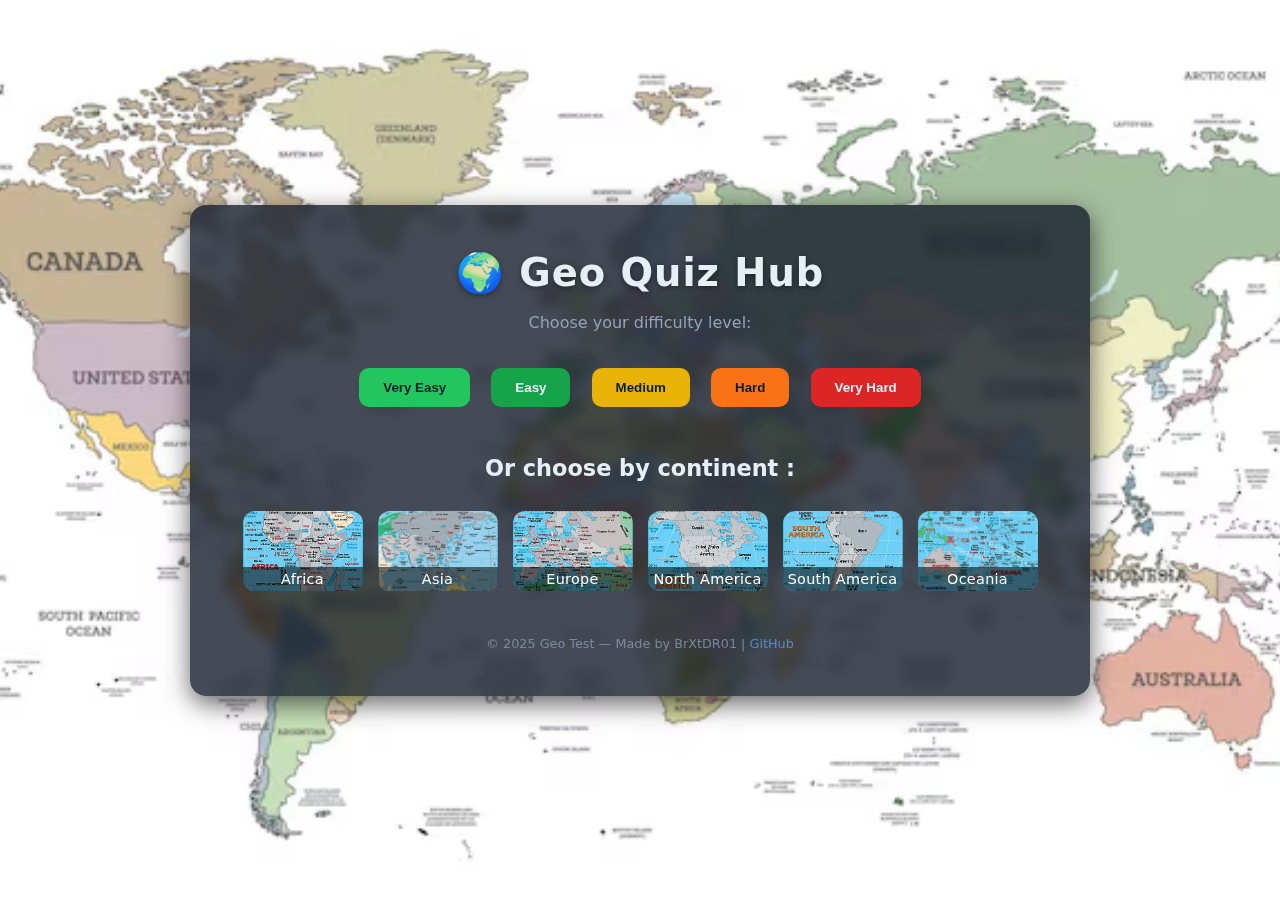
<file: index.html>
<!DOCTYPE html>
<html lang="fr">
<head>
<meta charset="UTF-8">
<meta name="viewport" content="width=device-width, initial-scale=1">
<title>Geo Quiz Hub</title>
<style>
:root {
  --bg-overlay: rgba(17, 24, 39, 0.78);
  --text-light: #e6eef6;
  --text-muted: #94a3b8;
}
* {
  box-sizing: border-box;
  margin: 0;
  padding: 0;
}
body {
  font-family: Inter, system-ui, -apple-system, "Segoe UI", Roboto, Arial, sans-serif;
  background-image: url('map.jpg');
  background-size: cover;
  background-position: center;
  background-repeat: no-repeat;
  background-attachment: fixed;
  min-height: 100vh;
  display: flex;
  justify-content: center;
  align-items: center;
  padding: 20px;
  animation: fadeIn 1.2s ease-in;
}

/* Fade-in animation */
@keyframes fadeIn {
  from { opacity: 0; transform: translateY(20px); }
  to { opacity: 1; transform: translateY(0); }
}

.container {   
  background: var(--bg-overlay);
  backdrop-filter: blur(6px);
  padding: 45px 35px;
  border-radius: 16px;
  text-align: center;
  box-shadow: 0 8px 26px rgba(0,0,0,0.6);
  max-width: 900px;
  width: 100%;
}

h1 {
  font-size: 2.4rem;
  margin-bottom: 18px;
  color: var(--text-light);
  letter-spacing: 1px;
  text-shadow: 0 2px 6px rgba(0,0,0,0.4);
  animation: glow 2s ease-in-out infinite alternate;
}
@keyframes glow {
  from { text-shadow: 0 0 8px rgba(59,130,246,0.4); }
  to { text-shadow: 0 0 20px rgba(59,130,246,0.9); }
}

p {
  color: var(--text-muted);
  margin-bottom: 28px;
  font-size: 1rem;
}

button {
  padding: 12px 24px;
  margin: 8px;
  border-radius: 10px;
  font-weight: 700;
  cursor: pointer;
  border: none;
  transition: transform .2s, box-shadow .2s, opacity .2s;
}
button:hover {
  transform: translateY(-3px);
  box-shadow: 0 4px 15px rgba(0,0,0,0.3);
  opacity: 0.95;
}

/* Couleurs des niveaux */
button.very-easy { background:#22c55e; color:#07202b; }
button.easy { background:#16a34a; color:#e6eef6; }
button.medium { background:#eab308; color:#07202b; }
button.hard { background:#f97316; color:#07202b; }
button.very-hard { background:#dc2626; color:#e6eef6; }

/* Continent section */
h2 {
  margin-top: 40px;
  color: var(--text-light);
  font-weight: 600;
  font-size: 1.4rem;
}
.continents {
  display: flex;
  flex-wrap: wrap;
  justify-content: center;
  gap: 15px;
  margin-top: 30px;
}

.continent-card {
  width: 120px;
  height: 80px;
  border-radius: 12px;
  overflow: hidden;
  cursor: pointer;
  transition: transform .2s, box-shadow .2s;
  position: relative;
}
.continent-card img {
  width: 100%;
  height: 100%;
  object-fit: cover;
  display: block;
}
.continent-card span {
  position: absolute;
  bottom: 0;
  left: 0;
  width: 100%;
  background: rgba(0,0,0,0.55);
  color: #fff;
  text-align: center;
  padding: 4px 0;
  font-size: 0.9rem;
  letter-spacing: 0.3px;
}
.continent-card:hover {
  transform: translateY(-5px);
  box-shadow: 0 6px 20px rgba(0,0,0,0.4);
}

/* Footer */
footer {
  margin-top: 45px;
  color: var(--text-muted);
  font-size: 0.8rem;
  opacity: 0.7;
}
footer a {
  color: #60a5fa;
  text-decoration: none;
}
footer a:hover {
  text-decoration: underline;
}

/* Responsive */
@media (max-width: 600px) {
  .container { padding: 30px 20px; }
  h1 { font-size: 1.9rem; }
  .continent-card { width: 100px; height: 70px; }
}
</style>
</head>
<body>
<div class="container">
  <h1>🌍 Geo Quiz Hub</h1>
  <p>Choose your difficulty level:</p>
  <button class="very-easy" onclick="location.href='levels/very-easy-test.html'">Very Easy</button>
  <button class="easy" onclick="location.href='levels/easy-test.html'">Easy</button>
  <button class="medium" onclick="location.href='levels/medium-test.html'">Medium</button>
  <button class="hard" onclick="location.href='levels/hard-test.html'">Hard</button>
  <button class="very-hard" onclick="location.href='levels/very-hard-test.html'">Very Hard</button>

  <h2>Or choose by continent :</h2>
  <div class="continents">
    <div class="continent-card" onclick="location.href='qbc-htmls/africa.html'">
      <img src="imgs/africa.webp" alt="Africa">
      <span>Africa</span>
    </div>
    <div class="continent-card" onclick="location.href='qbc-htmls/asia.html'">
      <img src="imgs/asia.webp" alt="Asia">
      <span>Asia</span>
    </div>
    <div class="continent-card" onclick="location.href='europe.html'">
      <img src="imgs/europe.webp" alt="Europe">
      <span>Europe</span>
    </div>
    <div class="continent-card" onclick="location.href='north-america.html'">
      <img src="imgs/north_america.webp" alt="North America">
      <span>North America</span>
    </div>
    <div class="continent-card" onclick="location.href='south-america.html'">
      <img src="imgs/south_america.webp" alt="South America">
      <span>South America</span>
    </div>
    <div class="continent-card" onclick="location.href='oceania.html'">
      <img src="imgs/oceania.webp" alt="Oceania">
      <span>Oceania</span>
    </div>
    
   
  </div>

  <footer>
    © 2025 Geo Test — Made by BrXtDR01 | <a href="https://github.com/">GitHub</a>
  </footer>
</div>
</body>
</html>
</file>
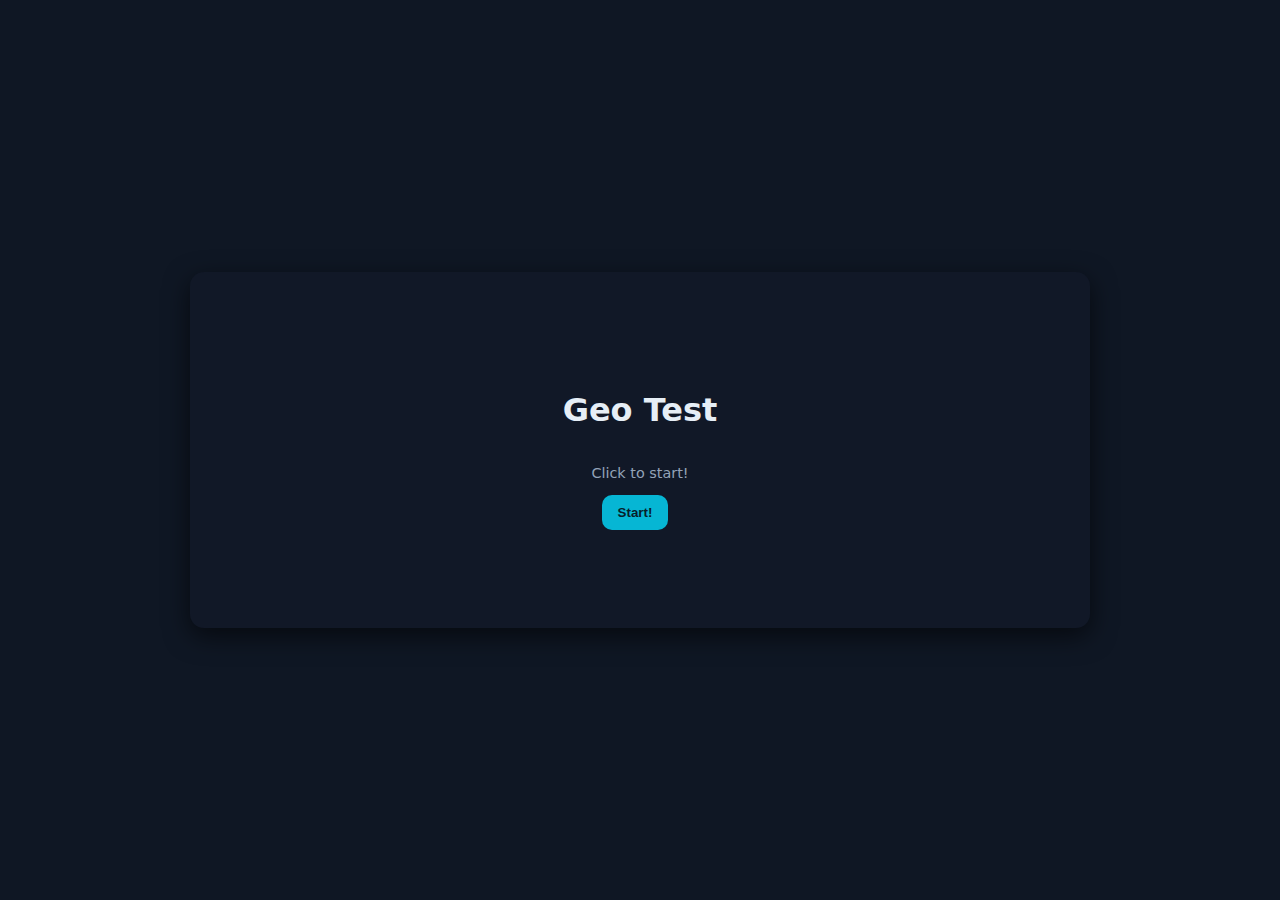
<file: easy-test.html>
<!doctype html>
<html lang="fr">
<head>
  <meta charset="utf-8" />
  <meta name="viewport" content="width=device-width,initial-scale=1" />
  <title>Quiz Géographie</title>

  
  <link rel="stylesheet" href="tests.css">
</head>
<body>
<div class="container">
  <main class="quiz-area" id="quiz-area">
    <!-- ------------------------------
         ÉCRAN DE DÉMARRAGE
         Visible avant le lancement
    --------------------------------- -->
    <div class="center" id="startScreen">
      <h1>Geo Test</h1> 
      <p class="sub">Click to start!</p>
      <button class="btn" id="startBtn">Start!</button>
    </div>

    <!-- ------------------------------
         ÉCRAN PRINCIPAL DU QUIZ
         Contient questions + choix
    --------------------------------- -->
    <div id="quizScreen" style="display:none">
      <div class="header">
        <div class="title">Question <span id="qnum"></span></div>
        <div class="sub" id="timerText">Temps: 0s</div>
      </div>

      <!-- Carte contenant une question -->
      <section class="card">
        <div class="question" id="questionText">...</div>
        <div class="choices" id="choices"></div>
      </section>

      <!-- Boutons navigation -->
      <button class="btn" id="nextBtn">Next →</button>
      <button class="btn ghost" id="skipBtn">Pass</button>

      <!-- Résultats finaux -->
      <div class="results" id="results" style="display:none">
        <div class="score" id="finalScore"></div>
        <div id="finalSummary"></div>
        <button class="btn" id="restartBtn">Restart</button>
      </div>
    </div>
  </main>
</div>


<script src="easy-test.js"></script>
</body>
</html>
</file>
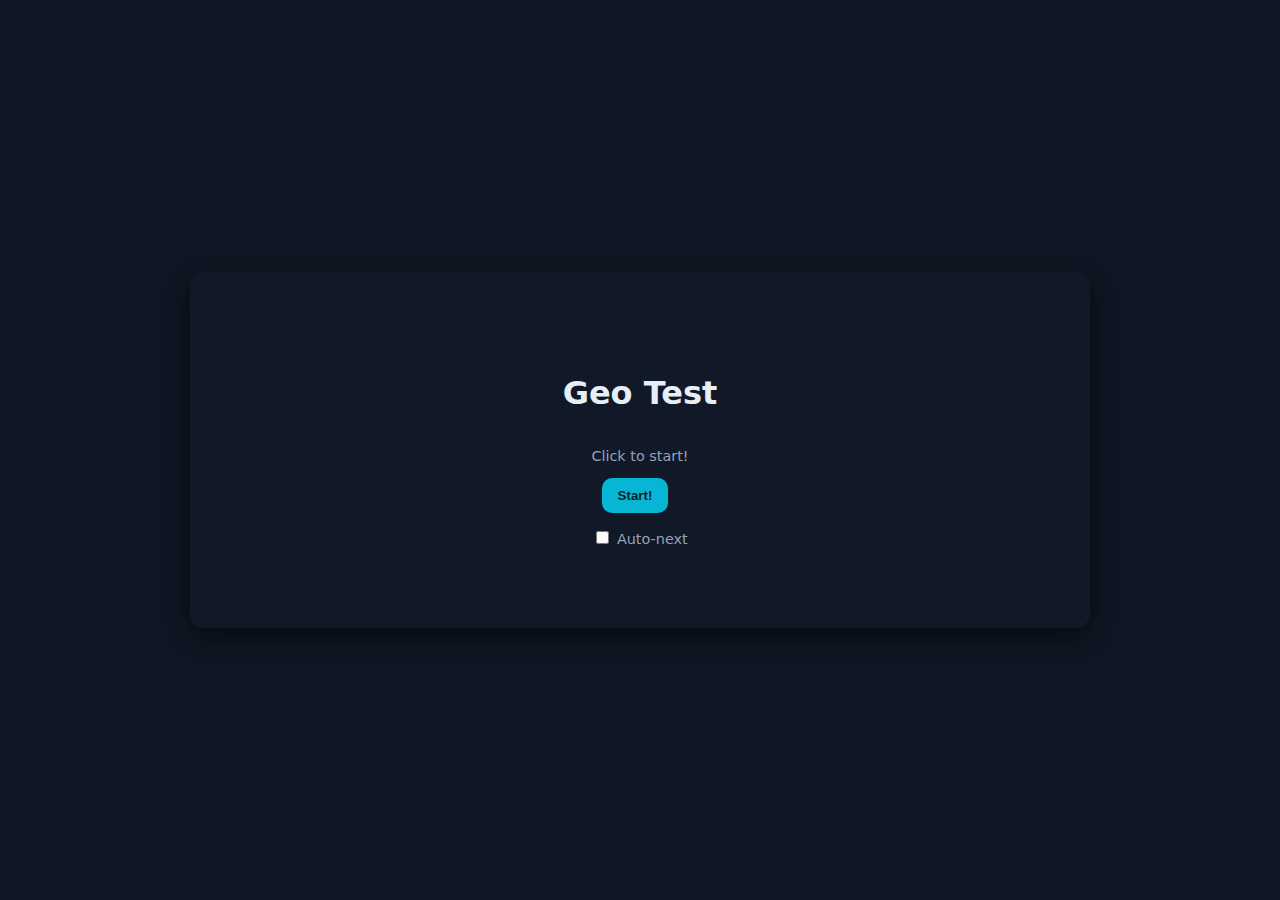
<file: hard-test.html>
<!doctype html>
<html lang="fr">
<head>
  <meta charset="utf-8" />
  <meta name="viewport" content="width=device-width,initial-scale=1" />
  <title>Quiz Géographie</title>
  <link rel="stylesheet" href="tests.css">
</head>
<body>
<div class="container">
  <main class="quiz-area" id="quiz-area">
    <!-- ------------------------------
         ÉCRAN DE DÉMARRAGE
    --------------------------------- -->
    <div class="center" id="startScreen">
      <h1>Geo Test</h1> 
      <p class="sub">Click to start!</p>
      <button class="btn" id="startBtn">Start!</button>

      <!-- Case à cocher Auto-next -->
      <label style="margin-top:15px; font-size:0.9rem; color:var(--muted)">
        <input type="checkbox" id="autoNext">
        Auto-next 
      </label>
    </div>

    <!-- ------------------------------
         ÉCRAN PRINCIPAL DU QUIZ
    --------------------------------- -->
    <div id="quizScreen" style="display:none">
      <div class="header">
        <div class="title">Question <span id="qnum"></span></div>
        <div class="sub" id="timerText">Temps: 0s</div>
      </div>

      <section class="card">
        <div class="question" id="questionText">...</div>
        <div class="choices" id="choices"></div>
      </section>

      <button class="btn" id="nextBtn">Next →</button>
      <button class="btn ghost" id="skipBtn">Pass</button>

      <div class="results" id="results" style="display:none">
        <div class="score" id="finalScore"></div>
        <div id="finalSummary"></div>
        <button class="btn" id="restartBtn">Restart</button>
      </div>
    </div>
  </main>
</div>

<script src="hard-test.js"></script>
</body>
</html>
</file>
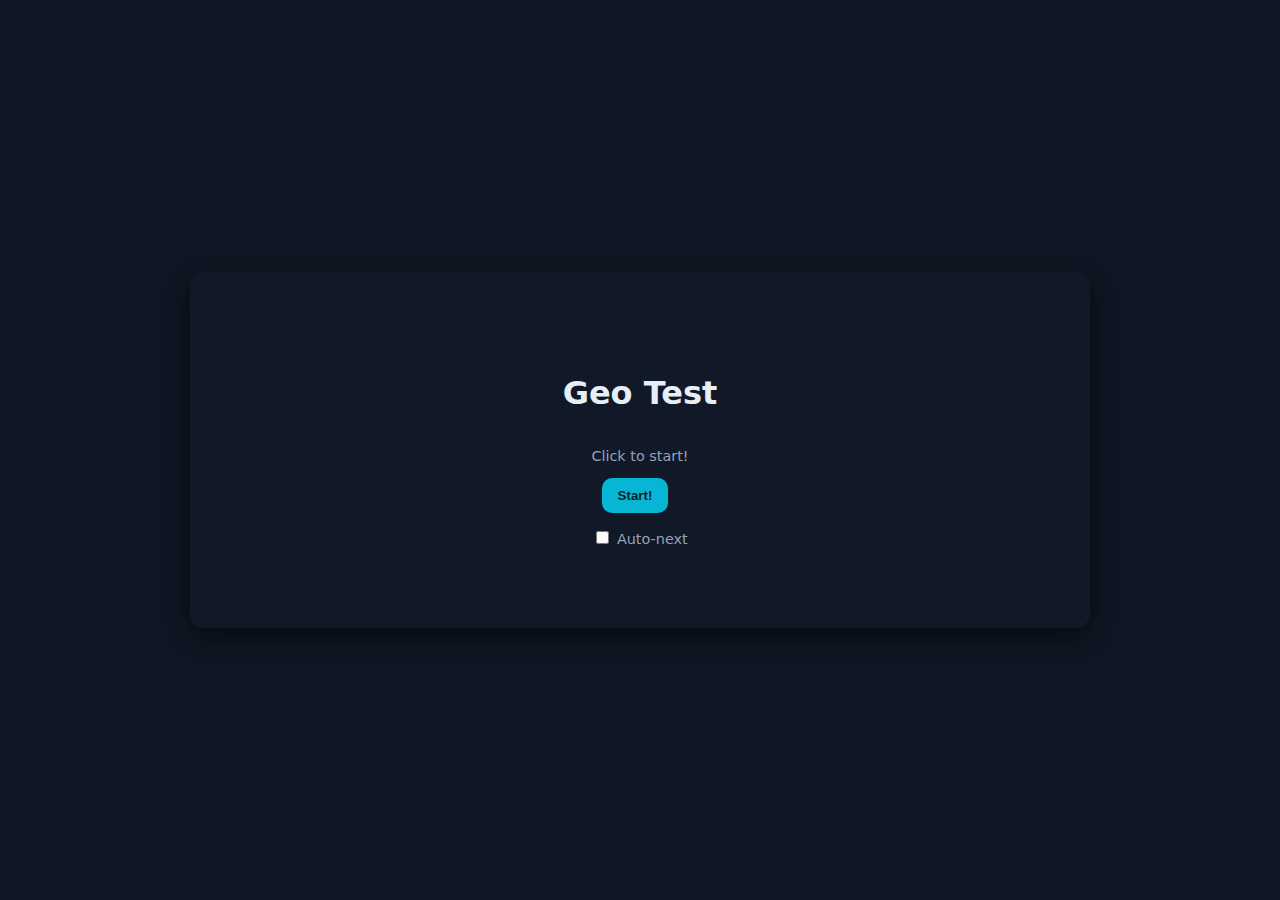
<file: medium-test.html>
<!doctype html>
<html lang="fr">
<head>
  <meta charset="utf-8" />
  <meta name="viewport" content="width=device-width,initial-scale=1" />
  <title>Quiz Géographie</title>
  <link rel="stylesheet" href="tests.css">
</head>
<body>
<div class="container">
  <main class="quiz-area" id="quiz-area">
    <!-- ------------------------------
         ÉCRAN DE DÉMARRAGE
    --------------------------------- -->
    <div class="center" id="startScreen">
      <h1>Geo Test</h1> 
      <p class="sub">Click to start!</p>
      <button class="btn" id="startBtn">Start!</button>

      <!-- Case à cocher Auto-next -->
      <label style="margin-top:15px; font-size:0.9rem; color:var(--muted)">
        <input type="checkbox" id="autoNext">
        Auto-next 
      </label>
    </div>

    <!-- ------------------------------
         ÉCRAN PRINCIPAL DU QUIZ
    --------------------------------- -->
    <div id="quizScreen" style="display:none">
      <div class="header">
        <div class="title">Question <span id="qnum"></span></div>
        <div class="sub" id="timerText">Temps: 0s</div>
      </div>

      <section class="card">
        <div class="question" id="questionText">...</div>
        <div class="choices" id="choices"></div>
      </section>

      <button class="btn" id="nextBtn">Next →</button>
      <button class="btn ghost" id="skipBtn">Pass</button>

      <div class="results" id="results" style="display:none">
        <div class="score" id="finalScore"></div>
        <div id="finalSummary"></div>
        <button class="btn" id="restartBtn">Restart</button>
      </div>
    </div>
  </main>
</div>

<script src="medium-test.js"></script>
</body>
</html>
</file>
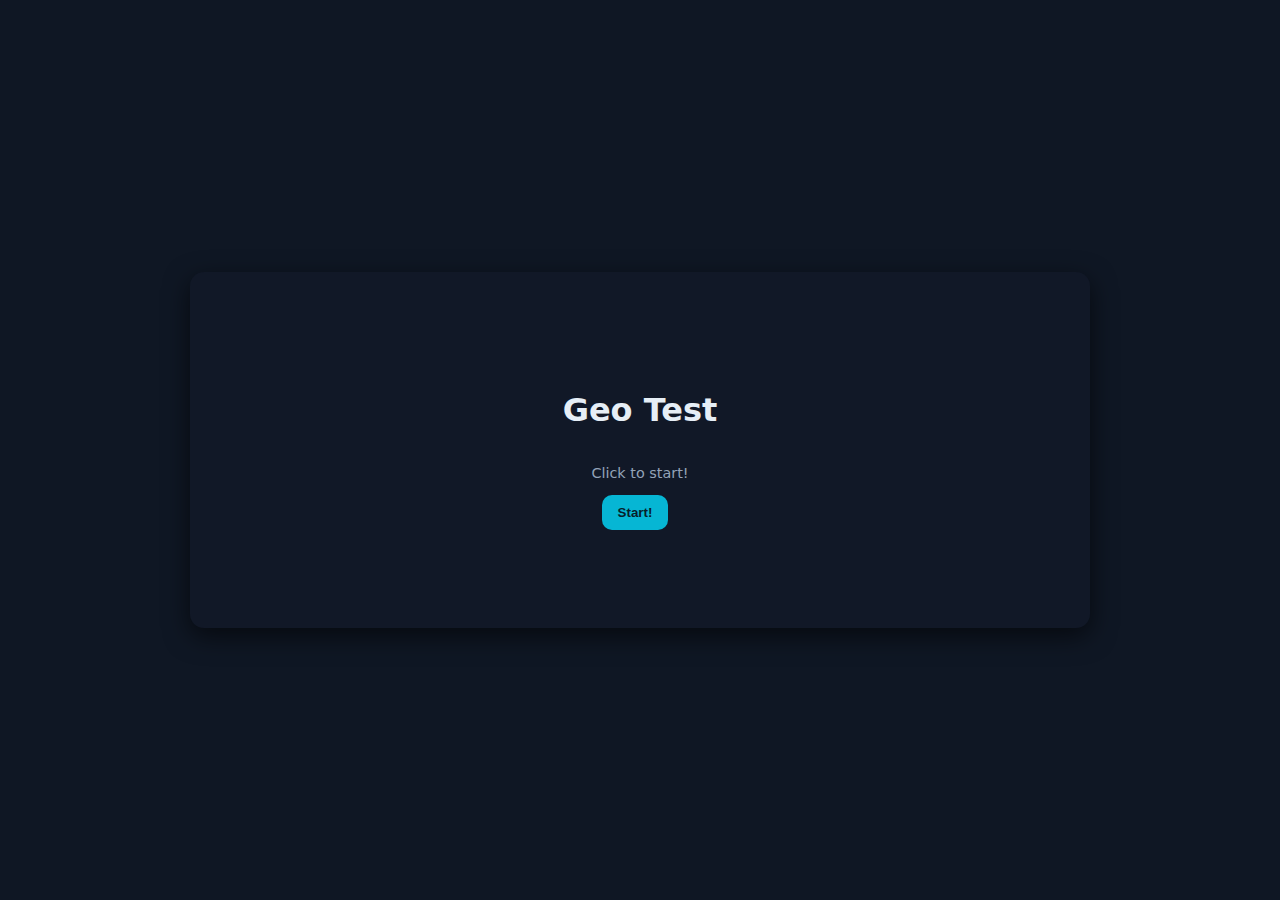
<file: tests.html>
<!doctype html>
<html lang="fr">
<head>
  <meta charset="utf-8" />
  <meta name="viewport" content="width=device-width,initial-scale=1" />
  <title>Quiz Géographie</title>

  
  <link rel="stylesheet" href="tests.css">
</head>
<body>
<div class="container">
  <main class="quiz-area" id="quiz-area">
    <!-- ------------------------------
         ÉCRAN DE DÉMARRAGE
         Visible avant le lancement
    --------------------------------- -->
    <div class="center" id="startScreen">
      <h1>Geo Test</h1> 
      <p class="sub">Click to start!</p>
      <button class="btn" id="startBtn">Start!</button>
    </div>

    <!-- ------------------------------
         ÉCRAN PRINCIPAL DU QUIZ
         Contient questions + choix
    --------------------------------- -->
    <div id="quizScreen" style="display:none">
      <div class="header">
        <div class="title">Question <span id="qnum"></span></div>
        <div class="sub" id="timerText">Temps: 0s</div>
      </div>

      <!-- Carte contenant une question -->
      <section class="card">
        <div class="question" id="questionText">...</div>
        <div class="choices" id="choices"></div>
      </section>

      <!-- Boutons navigation -->
      <button class="btn" id="nextBtn">Next →</button>
      <button class="btn ghost" id="skipBtn">Pass</button>

      <!-- Résultats finaux -->
      <div class="results" id="results" style="display:none">
        <div class="score" id="finalScore"></div>
        <div id="finalSummary"></div>
        <button class="btn" id="restartBtn">Restart</button>
      </div>
    </div>
  </main>
</div>


<script src="very-easy-test.js"></script>
</body>
</html>
</file>
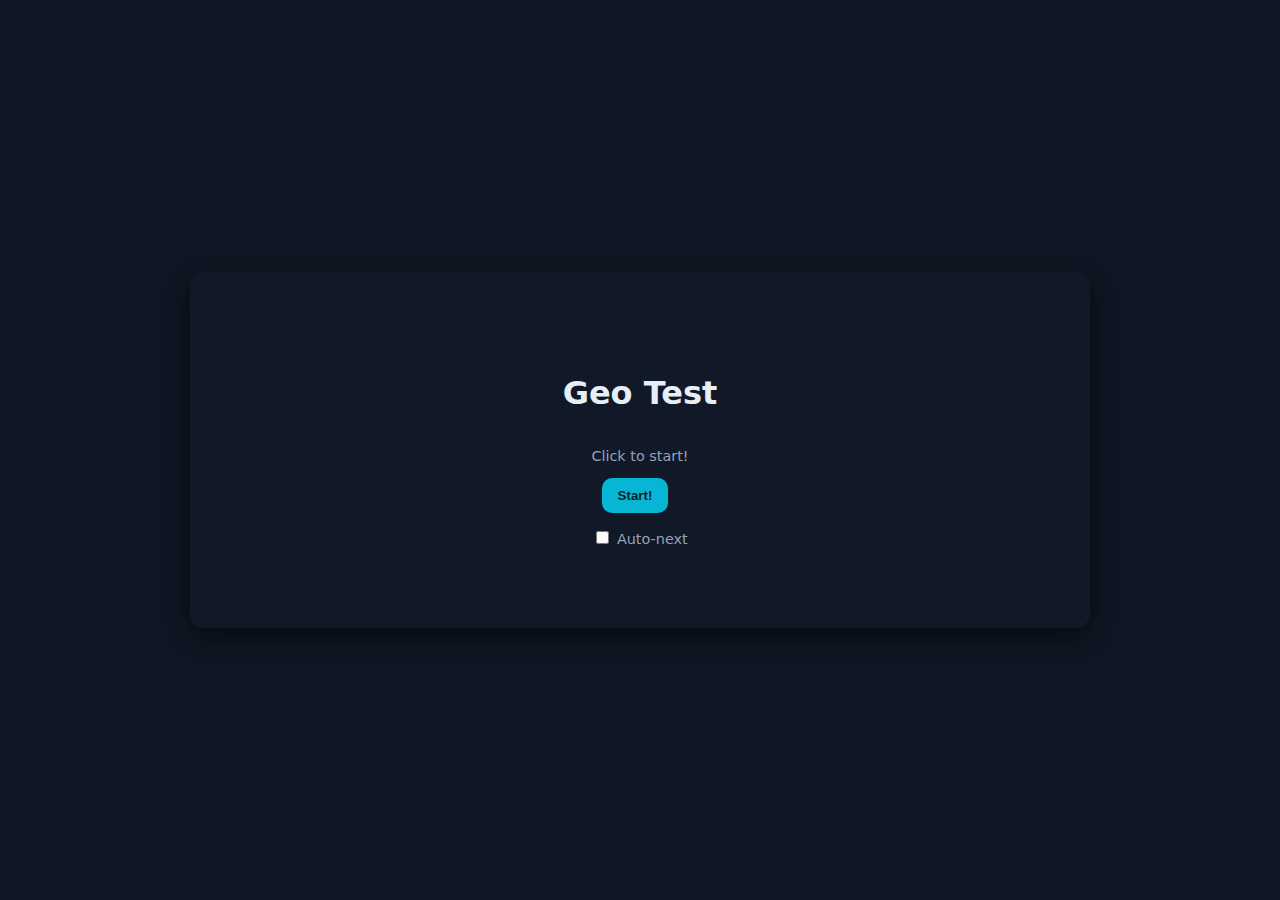
<file: very-hard-test.html>
<!doctype html>
<html lang="fr">
<head>
  <meta charset="utf-8" />
  <meta name="viewport" content="width=device-width,initial-scale=1" />
  <title>Quiz Géographie</title>
  <link rel="stylesheet" href="tests.css">
</head>
<body>
<div class="container">
  <main class="quiz-area" id="quiz-area">
    <!-- ------------------------------
         ÉCRAN DE DÉMARRAGE
    --------------------------------- -->
    <div class="center" id="startScreen">
      <h1>Geo Test</h1> 
      <p class="sub">Click to start!</p>
      <button class="btn" id="startBtn">Start!</button>

      <!-- Case à cocher Auto-next -->
      <label style="margin-top:15px; font-size:0.9rem; color:var(--muted)">
        <input type="checkbox" id="autoNext">
        Auto-next 
      </label>
    </div>

    <!-- ------------------------------
         ÉCRAN PRINCIPAL DU QUIZ
    --------------------------------- -->
    <div id="quizScreen" style="display:none">
      <div class="header">
        <div class="title">Question <span id="qnum"></span></div>
        <div class="sub" id="timerText">Temps: 0s</div>
      </div>

      <section class="card">
        <div class="question" id="questionText">...</div>
        <div class="choices" id="choices"></div>
      </section>

      <button class="btn" id="nextBtn">Next →</button>
      <button class="btn ghost" id="skipBtn">Pass</button>

      <div class="results" id="results" style="display:none">
        <div class="score" id="finalScore"></div>
        <div id="finalSummary"></div>
        <button class="btn" id="restartBtn">Restart</button>
      </div>
    </div>
  </main>
</div>

<script src="very-hard-test.js"></script>
</body>
</html>
</file>
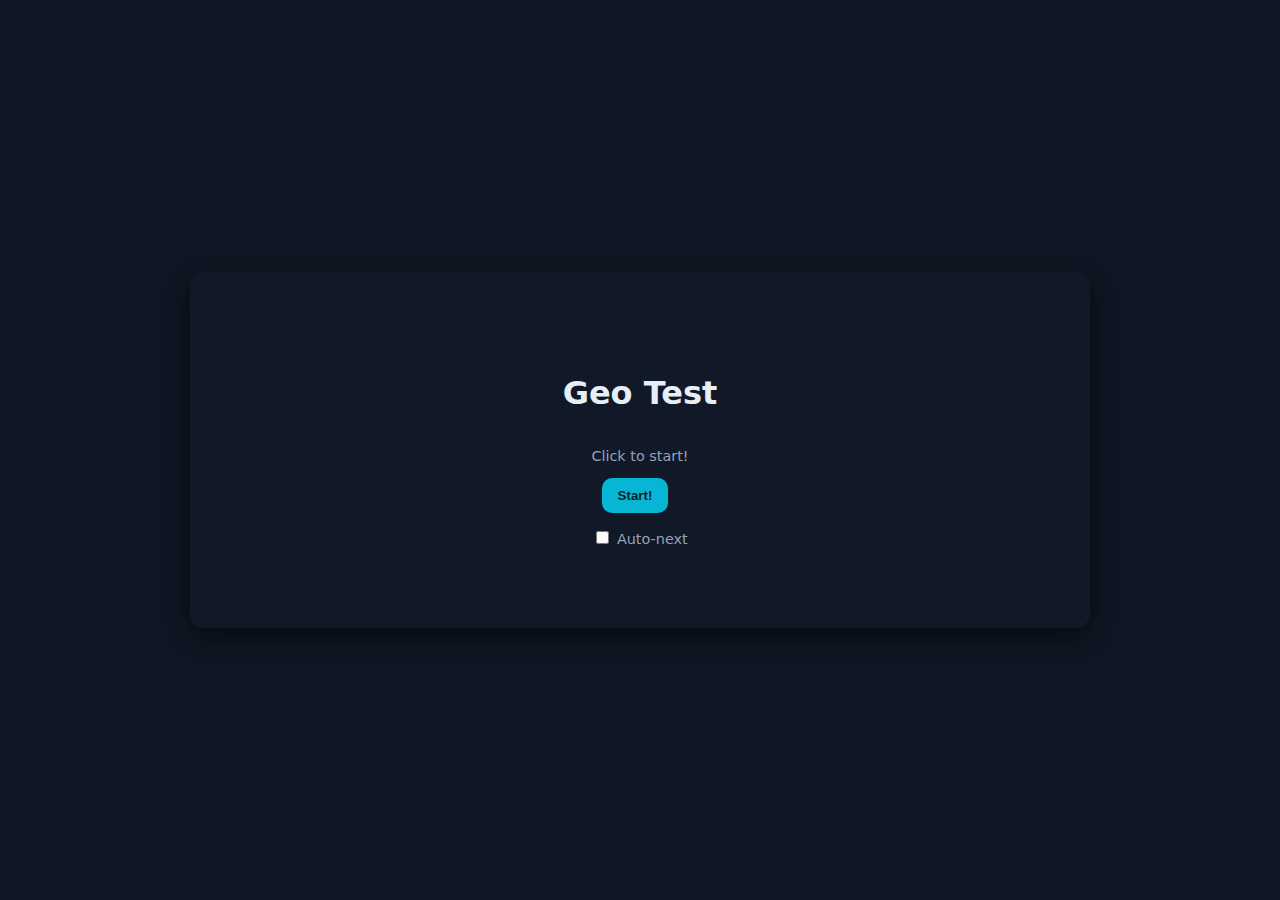
<file: levels/easy-test.html>
<!doctype html>
<html lang="fr">
<head>
  <meta charset="utf-8" />
  <meta name="viewport" content="width=device-width,initial-scale=1" />
  <title>Quiz Géographie</title>
  <link rel="stylesheet" href="../tests.css">
  <style>
    #backBtn {
      position: absolute;
      top: 10px;
      left: 10px;
      display: none;
      background: #dc2626;
      color: #fff;
      border: none;
      border-radius: 8px;
      padding: 10px 18px;
      font-weight: 700;
      cursor: pointer;
      box-shadow: 0 4px 12px rgba(0,0,0,0.3);
      transition: transform 0.2s, opacity 0.2s;
      z-index: 999;
    }
    #backBtn:hover {
      transform: translateY(-2px);
      opacity: 0.9;
    }
  </style>
</head>
<body>
<div class="container">
  <main class="quiz-area" id="quiz-area">

    <!-- START SCREEN -->
    <div class="center" id="startScreen">
      <h1>Geo Test</h1> 
      <p class="sub">Click to start!</p>
      <button class="btn" id="startBtn">Start!</button>
      <label style="margin-top:15px; font-size:0.9rem; color:var(--muted)">
        <input type="checkbox" id="autoNext">
        Auto-next 
      </label>
    </div>

    <!-- QUIZ SCREEN -->
    <div id="quizScreen" style="display:none">
      <div class="header">
        <div class="title">Question <span id="qnum"></span></div>
        <div class="sub" id="timerText">Temps: 0s</div>
      </div>

      <section class="card">
        <div class="question" id="questionText">...</div>
        <div class="choices" id="choices"></div>
      </section>

      <button class="btn" id="nextBtn">Next →</button>
      <button class="btn ghost" id="skipBtn">Pass</button>
      <button class="btn" id="backBtn">Back</button>

      <div class="results" id="results" style="display:none">
        <div class="score" id="finalScore"></div>
        <div id="finalSummary"></div>
        <button class="btn" id="restartBtn">Restart</button>
      </div>
    </div>
  </main>
</div>

<script src="../levels-JSs/easy-test.js"></script>
<script>
document.addEventListener("DOMContentLoaded", () => {
  const backBtn = document.getElementById("backBtn");
  const results = document.getElementById("results");
  const startBtn = document.getElementById("startBtn");

  let quizStarted = false;
  let quizFinished = false;

  // Show back button when quiz starts
  startBtn.addEventListener("click", () => {
    quizStarted = true;
    backBtn.style.display = "block";
  });

  // Back button behavior
  backBtn.addEventListener("click", () => {
    if (quizFinished) {
      location.href = "index.html";
      return;
    }
    if (quizStarted) {
      const confirmLeave = confirm("Are you sure you want to go back? Your progress will be lost!");
      if (confirmLeave) location.href = "index.html";
    } else {
      location.href = "index.html";
    }
  });

  // Move back button next to other buttons when quiz finishes
  const observer = new MutationObserver(() => {
    if (results.style.display !== "none") {
      quizFinished = true;
      backBtn.style.position = "static";
      backBtn.style.display = "inline-block";
    }
  });
  observer.observe(results, { attributes: true, attributeFilter: ["style"] });
});
</script>
</body>
</html>
</file>
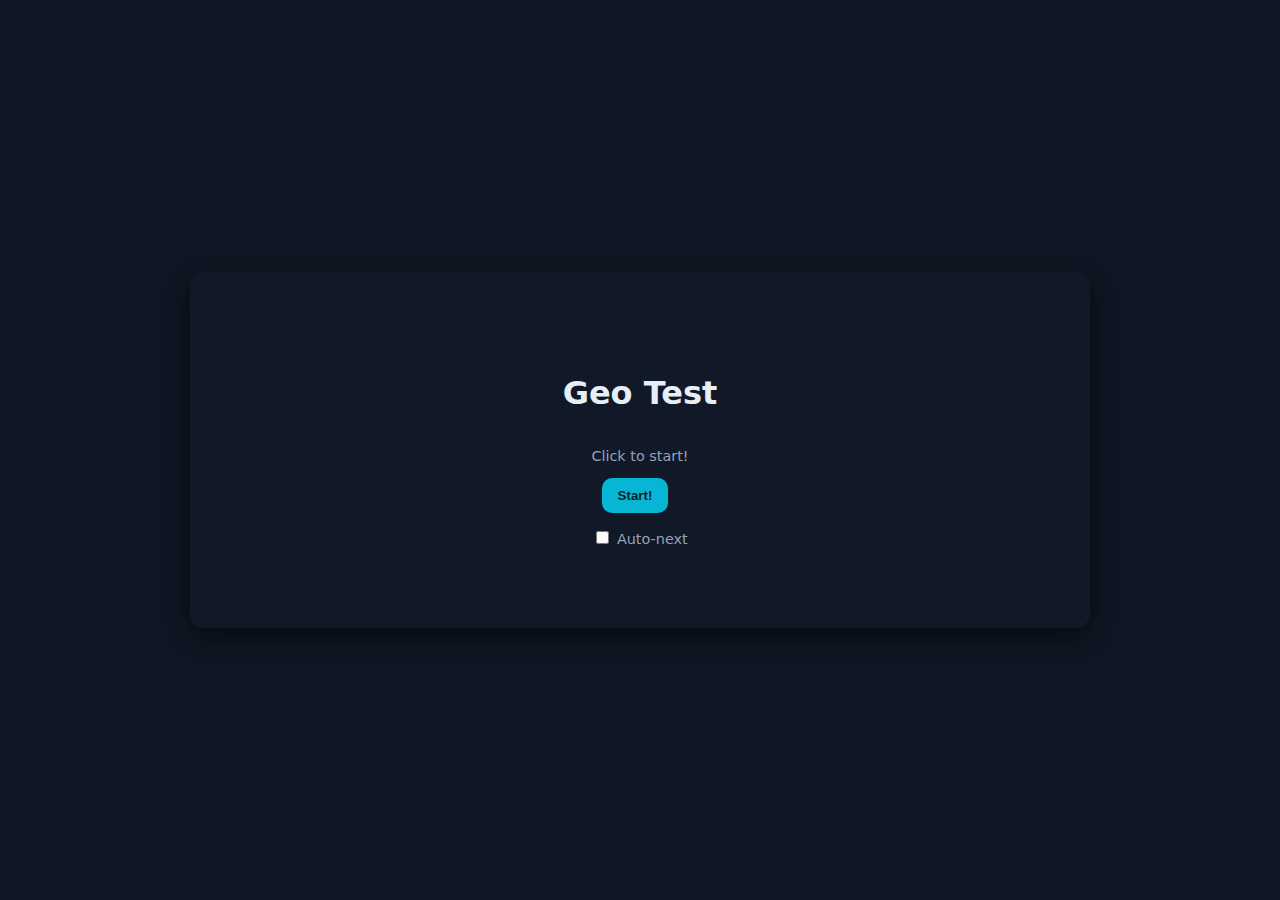
<file: levels/medium-test.html>
<!doctype html>
<html lang="fr">
<head>
  <meta charset="utf-8" />
  <meta name="viewport" content="width=device-width,initial-scale=1" />
  <title>Quiz Géographie</title>
  <link rel="stylesheet" href="../tests.css">
</head>
<body>
<div class="container">
  <main class="quiz-area" id="quiz-area">
    <!-- ÉCRAN DE DÉMARRAGE -->
    <div class="center" id="startScreen">
      <h1>Geo Test</h1> 
      <p class="sub">Click to start!</p>
      <button class="btn" id="startBtn">Start!</button>
      <label style="margin-top:15px; font-size:0.9rem; color:var(--muted)">
        <input type="checkbox" id="autoNext">
        Auto-next 
      </label>
    </div>

    <!-- ÉCRAN PRINCIPAL DU QUIZ -->
    <div id="quizScreen" style="display:none">
      <div class="header">
        <div class="title">Question <span id="qnum"></span></div>
        <div class="sub" id="timerText">Temps: 0s</div>
      </div>

      <section class="card">
        <div class="question" id="questionText">...</div>
        <div class="choices" id="choices"></div>
      </section>

      <!-- Boutons navigation -->
      <button class="btn" id="nextBtn">Next →</button>
      <button class="btn ghost" id="skipBtn">Pass</button>
      <!-- Bouton Back -->
      <button class="btn ghost" id="backBtn" style="position:absolute; top:10px; left:10px; display:none;">Back</button>

      <!-- Résultats -->
      <div class="results" id="results" style="display:none">
        <div class="score" id="finalScore"></div>
        <div id="finalSummary"></div>
        <button class="btn" id="restartBtn">Restart</button>
      </div>
    </div>
  </main>
</div>

<!-- JS du quiz -->
<script src="../levels-JSs/medium-test.js"></script>

<!-- Logique Back -->
<script>
document.addEventListener("DOMContentLoaded", () => {
  const backBtn = document.getElementById("backBtn");
  const results = document.getElementById("results");

  let quizStarted = false;
  let quizFinished = false;

  const startBtn = document.getElementById("startBtn");
  startBtn.addEventListener("click", () => {
    quizStarted = true;
    backBtn.style.display = "block";
  });

  backBtn.addEventListener("click", () => {
    if (quizFinished) {
      location.href = "../index.html";
      return;
    }
    if (quizStarted) {
      const confirmLeave = confirm(
        "Are you sure you want to go back? Your progress will be lost!"
      );
      if (confirmLeave) location.href = "../index.html";
    } else {
      location.href = "../index.html";
    }
  });

  // Observer pour déplacer le bouton une fois le quiz terminé
  const observer = new MutationObserver(() => {
    if (results.style.display !== "none") {
      quizFinished = true;
      backBtn.style.position = "static";
      backBtn.style.display = "inline-block";
    }
  });
  observer.observe(results, { attributes: true, attributeFilter: ["style"] });
});
</script>
</body>
</html>
</file>
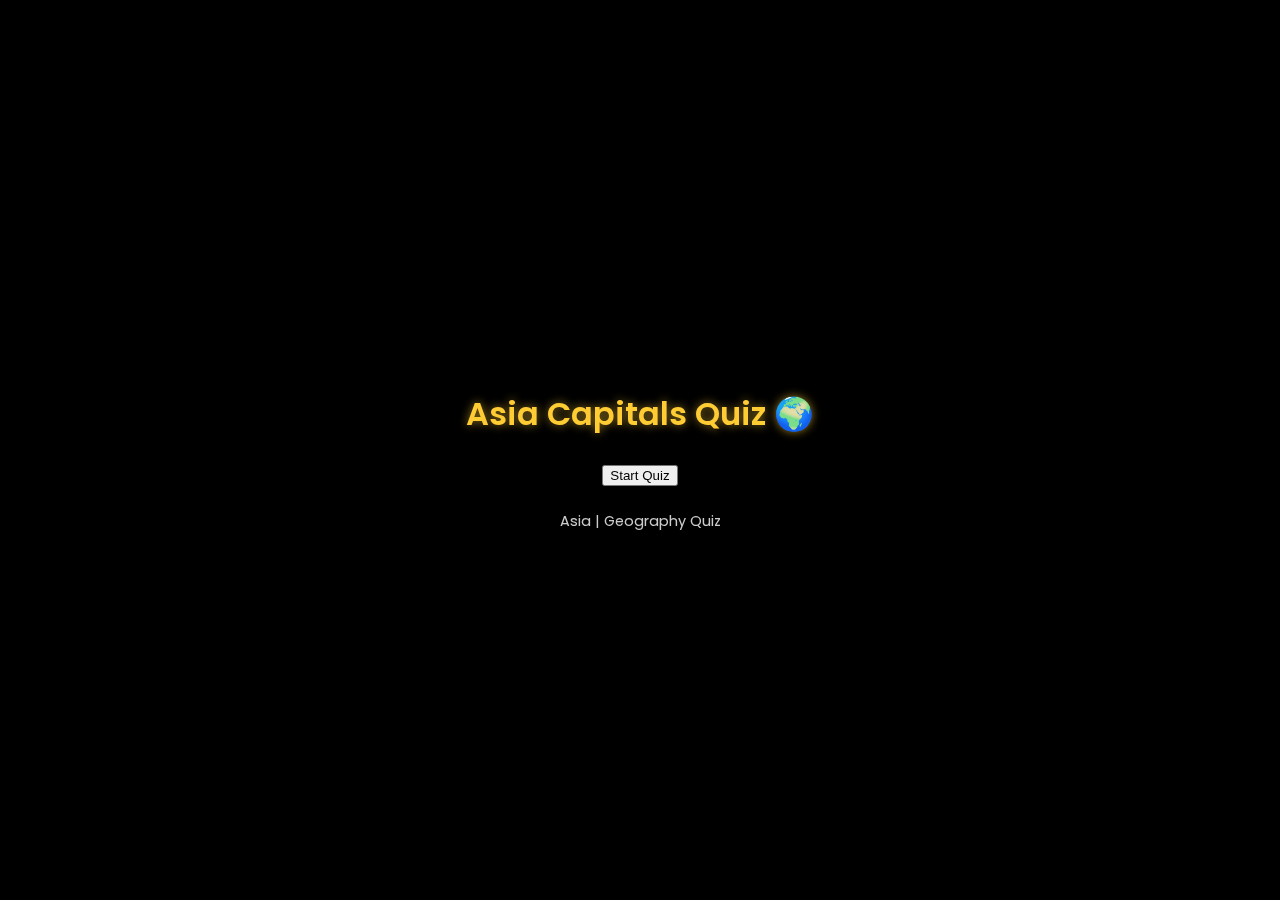
<file: qbc-htmls/asia.html>
<!DOCTYPE html>
<html lang="en">
<head>
<meta charset="UTF-8" />
<meta name="viewport" content="width=device-width, initial-scale=1" />
<title>Asia Capitals Quiz 🌍</title>
<style>
  @import url('https://fonts.googleapis.com/css2?family=Poppins:wght@400;600&display=swap');
  * { box-sizing: border-box; }
  body {
    margin: 0; min-height: 100vh; overflow: hidden;
    font-family: 'Poppins', sans-serif; color: #fff;
    display: flex; justify-content: center; align-items: center;
    padding: 2rem; position: relative; background: #000;
  }
  .bg { position: fixed; top:0; left:0; width:100%; height:100%;
    background-size: cover; background-position: center;
    transition: opacity 2s ease-in-out; z-index: -2;
  }
  .bg.fade-out { opacity:0; }
  .container {
    background: rgba(0,0,0,0.55); backdrop-filter: blur(6px);
    border-radius: 1.2rem; box-shadow:0 0 30px rgba(0,0,0,0.5);
    max-width: 800px; width:100%; padding:2rem 2.5rem; text-align:center;
    position: relative; z-index:2; animation: fadeIn 1.5s ease-in-out;
  }
  @keyframes fadeIn { from {opacity:0; transform: translateY(10px);} to {opacity:1; transform: translateY(0);} }
  h1 { font-size:2rem; font-weight:600; margin-bottom:1.5rem; color:#ffcc33; text-shadow:0 0 10px rgba(255,204,51,0.6);}
  .question { font-size:1.2rem; margin-bottom:1rem; }
  .choices button {
    display:block; width:100%; background: rgba(255,255,255,0.1);
    border:2px solid rgba(255,255,255,0.3); color:#fff;
    font-size:1rem; padding:0.8rem; border-radius:0.8rem;
    cursor:pointer; transition: all 0.3s ease; margin:0.5rem 0;
  }
  .choices button.correct { background: rgba(46,204,113,0.8); }
  .choices button.wrong { background: rgba(231,76,60,0.8); }
  .choices button:hover { background: rgba(255,255,255,0.25); transform: scale(1.02); }
  .footer { margin-top:1.5rem; font-size:0.9rem; opacity:0.8; }
  #quizScreen, #results { display:none; }
  @media(max-width:600px){ .container{ padding:1.5rem; } h1{ font-size:1.6rem; } }
  .controls { margin-top:1rem; display:flex; justify-content:space-between; }
</style>
</head>
<body>

<div id="bg1" class="bg"></div>
<div id="bg2" class="bg fade-out"></div>

<div class="container">

  <div id="startScreen">
    <h1>Asia Capitals Quiz 🌍</h1>
    <button id="startBtn">Start Quiz</button>
  </div>

  <div id="quizScreen">
    <div id="qnum"></div>
    <div class="question" id="questionText"></div>
    <div class="choices" id="choices"></div>
    <div class="controls">
      <button id="nextBtn">Next</button>
      <button id="skipBtn">Skip</button>
      <label><input type="checkbox" id="autoNext"> Auto Next</label>
    </div>
    <div id="timerText">Time: 0s</div>
  </div>

  <div id="results">
    <h1>Quiz Finished!</h1>
    <p id="finalScore"></p>
    <p id="finalSummary"></p>
    <button id="restartBtn">Restart Quiz</button>
  </div>

  <div class="footer">Asia | Geography Quiz</div>
</div>

<script>
/* ========= UTILS ========= */
function shuffleArray(arr){
  for(let i = arr.length - 1; i > 0; i--){
    const j = Math.floor(Math.random() * (i + 1));
    [arr[i], arr[j]] = [arr[j], arr[i]];
  }
}

/* =========  images de fond ========= */
const images = [
  "https://images.unsplash.com/photo-1547471080-7cc2caa01a7e?auto=format&fit=crop&q=80&w=871",
  "https://images.unsplash.com/photo-1484318571209-661cf29a69c3?auto=format&fit=crop&q=80&w=870",
  "https://images.unsplash.com/photo-1614531341773-3bff8b7cb3fc?auto=format&fit=crop&q=80&w=1032",
  "https://images.unsplash.com/photo-1519659528534-7fd733a832a0?auto=format&fit=crop&q=80&w=726",
  "https://images.unsplash.com/photo-1481464904474-a575a33b44a0?auto=format&fit=crop&q=80&w=871",
  "https://images.unsplash.com/photo-1518709594023-6eab9bab7b23?auto=format&fit=crop&q=80&w=725"
];

const bg1 = document.getElementById('bg1');
const bg2 = document.getElementById('bg2');
let current = 0;

bg1.style.backgroundImage = `url("${images[current]}")`;
bg2.style.backgroundImage = `url("${images[1]}")`;

setInterval(()=>{
  bg1.classList.toggle('fade-out');
  bg2.classList.toggle('fade-out');
  current = (current+1)%images.length;
  const next = (current+1)%images.length;

  setTimeout(()=>{
    if(bg1.classList.contains('fade-out')){
      bg1.style.backgroundImage = `url("${images[next]}")`;
    } else {
      bg2.style.backgroundImage = `url("${images[next]}")`;
    }
  },2000);
},8000);

/* ========= Q ========= */
const QUESTIONS = [
{q:"What is the capital of Afghanistan?", choices:["Kabul","Tehran","Islamabad","Dushanbe"], answer:0},
{q:"What is the capital of Armenia?", choices:["Yerevan","Tbilisi","Baku","Ankara"], answer:0},
{q:"What is the capital of Azerbaijan?", choices:["Baku","Yerevan","Tbilisi","Ashgabat"], answer:0},
{q:"What is the capital of Bahrain?", choices:["Manama","Doha","Kuwait City","Riyadh"], answer:0},
{q:"What is the capital of Bangladesh?", choices:["Dhaka","Kolkata","Islamabad","Kathmandu"], answer:0},
{q:"What is the capital of Bhutan?", choices:["Thimphu","Kathmandu","Dhaka","Lhasa"], answer:0},
{q:"What is the capital of Brunei?", choices:["Bandar Seri Begawan","Kuala Lumpur","Jakarta","Manila"], answer:0},
{q:"What is the capital of Cambodia?", choices:["Phnom Penh","Vientiane","Bangkok","Hanoi"], answer:0},
{q:"What is the capital of China?", choices:["Beijing","Shanghai","Hong Kong","Nanjing"], answer:0},
{q:"What is the capital of Cyprus?", choices:["Nicosia","Athens","Ankara","Limassol"], answer:0},
{q:"What is the capital of Georgia?", choices:["Tbilisi","Baku","Yerevan","Batumi"], answer:0},
{q:"What is the capital of India?", choices:["New Delhi","Mumbai","Bangalore","Chennai"], answer:0},
{q:"What is the capital of Indonesia?", choices:["Jakarta","Surabaya","Bandung","Medan"], answer:0},
{q:"What is the capital of Iran?", choices:["Tehran","Isfahan","Shiraz","Tabriz"], answer:0},
{q:"What is the capital of Iraq?", choices:["Baghdad","Basra","Mosul","Kirkuk"], answer:0},
{q:"What is the capital of Israel?", choices:["Jerusalem","Tel Aviv","Haifa","Eilat"], answer:0},
{q:"What is the capital of Japan?", choices:["Tokyo","Osaka","Kyoto","Yokohama"], answer:0},
{q:"What is the capital of Jordan?", choices:["Amman","Aqaba","Irbid","Zarqa"], answer:0},
{q:"What is the capital of Kazakhstan?", choices:["Astana","Almaty","Tashkent","Bishkek"], answer:0},
{q:"What is the capital of Kuwait?", choices:["Kuwait City","Manama","Doha","Riyadh"], answer:0},
{q:"What is the capital of Kyrgyzstan?", choices:["Bishkek","Osh","Dushanbe","Tashkent"], answer:0},
{q:"What is the capital of Laos?", choices:["Vientiane","Phnom Penh","Hanoi","Bangkok"], answer:0},
{q:"What is the capital of Lebanon?", choices:["Beirut","Tripoli","Sidon","Byblos"], answer:0},
{q:"What is the capital of Malaysia?", choices:["Kuala Lumpur","Putrajaya","Penang","Johor Bahru"], answer:0},
{q:"What is the capital of Maldives?", choices:["Malé","Colombo","Male City","Thiruvananthapuram"], answer:0},
{q:"What is the capital of Mongolia?", choices:["Ulaanbaatar","Astana","Irkutsk","Hohhot"], answer:0},
{q:"What is the capital of Myanmar?", choices:["Naypyidaw","Yangon","Mandalay","Bago"], answer:0},
{q:"What is the capital of Nepal?", choices:["Kathmandu","Pokhara","Lalitpur","Bhaktapur"], answer:0},
{q:"What is the capital of North Korea?", choices:["Pyongyang","Seoul","Kaesong","Wonsan"], answer:0},
{q:"What is the capital of Oman?", choices:["Muscat","Salalah","Sohar","Nizwa"], answer:0},
{q:"What is the capital of Pakistan?", choices:["Islamabad","Karachi","Lahore","Peshawar"], answer:0},
{q:"What is the capital of Philippines?", choices:["Manila","Cebu","Davao","Quezon City"], answer:0},
{q:"What is the capital of Qatar?", choices:["Doha","Manama","Abu Dhabi","Riyadh"], answer:0},
{q:"What is the capital of Saudi Arabia?", choices:["Riyadh","Jeddah","Mecca","Medina"], answer:0},
{q:"What is the capital of Singapore?", choices:["Singapore","Sentosa","Jurong","Tampines"], answer:0},
{q:"What is the capital of South Korea?", choices:["Seoul","Busan","Incheon","Daegu"], answer:0},
{q:"What is the capital of Sri Lanka?", choices:["Sri Jayawardenepura Kotte","Colombo","Kandy","Galle"], answer:0},
{q:"What is the capital of Syria?", choices:["Damascus","Aleppo","Homs","Latakia"], answer:0},
{q:"What is the capital of Tajikistan?", choices:["Dushanbe","Bishkek","Samarkand","Tashkent"], answer:0},
{q:"What is the capital of Thailand?", choices:["Bangkok","Chiang Mai","Phuket","Pattaya"], answer:0},
{q:"What is the capital of Timor-Leste?", choices:["Dili","Baucau","Liquica","Same"], answer:0},
{q:"What is the capital of Turkey?", choices:["Ankara","Istanbul","Izmir","Bursa"], answer:0},
{q:"What is the capital of Turkmenistan?", choices:["Ashgabat","Mary","Turkmenabat","Dashoguz"], answer:0},
{q:"What is the capital of United Arab Emirates?", choices:["Abu Dhabi","Dubai","Sharjah","Ajman"], answer:0},
{q:"What is the capital of Uzbekistan?", choices:["Tashkent","Samarkand","Bukhara","Khiva"], answer:0},
{q:"What is the capital of Vietnam?", choices:["Hanoi","Ho Chi Minh City","Da Nang","Hue"], answer:0},
{q:"What is the capital of Yemen?", choices:["Sana'a","Aden","Taiz","Hodeidah"], answer:0}
];



/* ========= STATE ========= */
const state = { i:0, score:0, correct:0, wrong:0, start:null };

/* ========= ELEMENTS ========= */
const el = {
  startScreen:document.getElementById('startScreen'),
  startBtn:document.getElementById('startBtn'),
  quizScreen:document.getElementById('quizScreen'),
  qnum:document.getElementById('qnum'),
  questionText:document.getElementById('questionText'),
  choices:document.getElementById('choices'),
  nextBtn:document.getElementById('nextBtn'),
  skipBtn:document.getElementById('skipBtn'),
  timerText:document.getElementById('timerText'),
  results:document.getElementById('results'),
  finalScore:document.getElementById('finalScore'),
  finalSummary:document.getElementById('finalSummary'),
  restartBtn:document.getElementById('restartBtn'),
  autoNext:document.getElementById('autoNext')
};

/* Quiz  */
function startQuiz(){
  shuffleArray(QUESTIONS);
  state.i=0; state.score=0; state.correct=0; state.wrong=0;
  state.start=Date.now();

  el.startScreen.style.display="none";
  el.quizScreen.style.display="block";
  el.results.style.display="none";
  renderQ();
}

function renderQ(){
  if(state.i>=QUESTIONS.length){ finish(); return; }

  const q = QUESTIONS[state.i];

  const answers = q.choices.map((t,i)=>({
    text:t,
    correct:i===q.answer
  }));

  shuffleArray(answers);

  el.qnum.textContent = `${state.i+1}/${QUESTIONS.length}`;
  el.questionText.textContent = q.q;
  el.choices.innerHTML = "";

  answers.forEach(a=>{
    const b=document.createElement('button');
    b.textContent=a.text;
    b.onclick=()=>selectAnswer(a.correct,b);
    el.choices.appendChild(b);
  });
}

function selectAnswer(isCorrect, btn){
  Array.from(el.choices.children).forEach(b=>b.disabled=true);

  if(isCorrect){
    btn.classList.add("correct");
    state.score+=10;
    state.correct++;
  } else {
    btn.classList.add("wrong");
    state.wrong++;
    Array.from(el.choices.children)
      .find(b=>b!==btn)
      ?.classList.add("correct");
  }

  if(el.autoNext.checked) setTimeout(nextQ,150);
}

function nextQ(){ state.i++; renderQ(); }
function skipQ(){ state.i++; renderQ(); }

function finish(){
  el.quizScreen.style.display="none";
  el.results.style.display="block";
  el.finalScore.textContent = `${state.score} points`;
  el.finalSummary.textContent =
    `${state.correct}/${QUESTIONS.length} correct · ${Math.round((Date.now()-state.start)/1000)}s`;
}

/*  TIMER  */
setInterval(()=>{
  if(state.start){
    el.timerText.textContent =
      "Time: "+Math.round((Date.now()-state.start)/1000)+"s";
  }
},1000);

/* BUTTONS */
el.startBtn.onclick=startQuiz;
el.nextBtn.onclick=nextQ;
el.skipBtn.onclick=skipQ;
el.restartBtn.onclick=()=>location.reload();
</script>


</body>
</html>
</file>
<file: tests.css>
/* =========================================================
   STYLE GLOBAL DU QUIZ
   ========================================================= */

/* ------------------------------
   VARIABLES CSS (couleurs, polices)
   => permet de changer facilement le thème
-------------------------------- */
:root{
  --bg:#0f1724;         /* Fond général de la page */
  --card:#111827;       /* Fond des cartes (questions) */
  --muted:#94a3b8;      /* Texte secondaire */
  --accent:#06b6d4;     /* Couleur principale (cyan) */
  --success:#10b981;    /* Vert pour bonne réponse */
  --danger:#ef4444;     /* Rouge pour mauvaise réponse */
  --font-sans: Inter, system-ui, -apple-system, "Segoe UI", Roboto, Arial;
}

/* Reset CSS de base */
*{box-sizing:border-box}

/* ------------------------------
   STYLE DU BODY
-------------------------------- */
body{
  margin:0;
  font-family:var(--font-sans);
  background:var(--bg);
  color:#e6eef6;
  display:flex;
  align-items:center;
  justify-content:center;
  min-height:100vh;
  padding:20px;
}

/* ------------------------------
   CONTAINER PRINCIPAL
-------------------------------- */
.container{
  width:100%;
  max-width:900px;
  background:var(--card);
  border-radius:14px;
  box-shadow:0 8px 26px rgba(0,0,0,0.6);
  overflow:hidden;
}
.quiz-area{padding:28px}

/* ------------------------------
   HEADER (titre + timer)
-------------------------------- */
.header{
  display:flex;
  justify-content:space-between;
  align-items:center;
  margin-bottom:16px
}
.title{font-size:1.3rem; font-weight:700}
.sub{color:var(--muted); font-size:0.9rem}

/* ------------------------------
   CARTE QUESTION
-------------------------------- */
.card{
  background:rgba(255,255,255,0.03);
  padding:22px;
  border-radius:12px;
  margin-bottom:18px
}
.qnum{font-weight:700; margin-bottom:10px}
.question{font-size:1.1rem; margin-bottom:14px}
.choices{
  display:grid;
  grid-template-columns:1fr 1fr;
  gap:10px
}

/* ------------------------------
   STYLE DES BOUTONS RÉPONSE
-------------------------------- */
.choice{
  border:1px solid rgba(255,255,255,0.06);
  padding:12px;
  border-radius:10px;
  cursor:pointer;
  font-weight:600;
  text-align:left;
  background:#808080;
  transition:transform .15s ease, background .25s, border .25s;
}
/* Effet hover */
.choice:hover{transform:translateY(-3px)}
/* Bonne réponse */
.choice.correct{
  background:rgba(16,185,129,0.25);
  border-color:var(--success);
  color:#d1fae5;
  animation:pop .3s
}
/* Mauvaise réponse */
.choice.wrong{
  background:rgba(239,68,68,0.25);
  border-color:var(--danger);
  color:#fee2e2;
  animation:shake .3s
}

/* Animations */
@keyframes pop{
  0%{transform:scale(1)}
  50%{transform:scale(1.05)}
  100%{transform:scale(1)}
}
@keyframes shake{
  0%{transform:translateX(0)}
  25%{transform:translateX(-4px)}
  50%{transform:translateX(4px)}
  75%{transform:translateX(-4px)}
  100%{transform:translateX(0)}
}

/* ------------------------------
   BOUTONS NAVIGATION
-------------------------------- */
.btn{
  padding:10px 16px;
  border:none;
  border-radius:10px;
  cursor:pointer;
  font-weight:700;
  background:var(--accent);
  color:#07202b;
  margin-right:10px;
}
.btn.ghost{
  background:transparent;
  border:1px solid rgba(255,255,255,0.1);
  color:var(--muted)
}

/* ------------------------------
   ÉCRANS SPÉCIAUX
-------------------------------- */
.center{
  display:flex;
  justify-content:center;
  align-items:center;
  flex-direction:column;
  min-height:300px
}
.results{text-align:center; margin-top:20px}
.score{font-size:1.3rem; color:var(--accent); font-weight:800}
</file>
